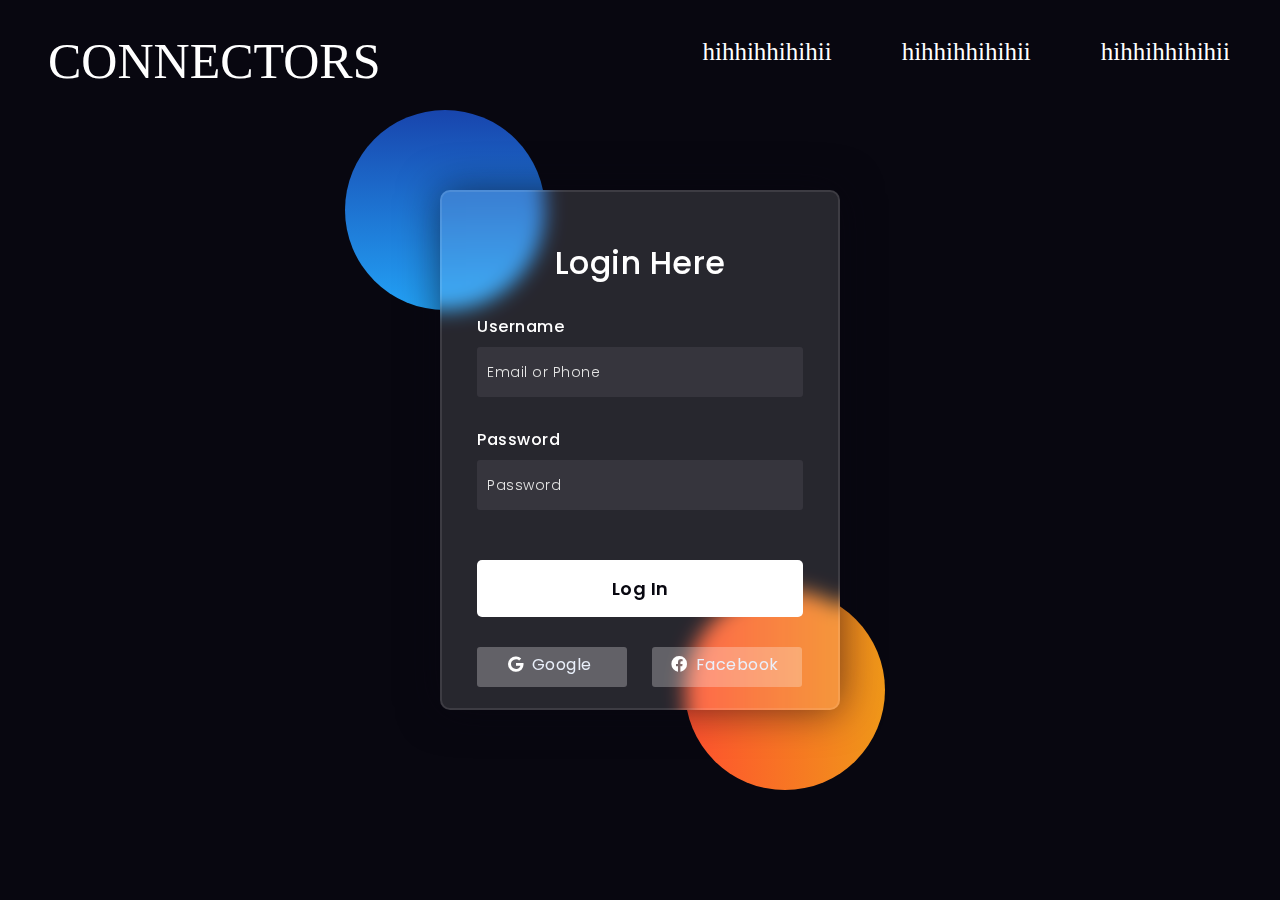
<file: index.html>
<!DOCTYPE html>
<html lang="en">
<head>
  <!-- Design by foolishdeveloper.com -->
    <title>CONNECTORS</title>
 
    <link rel="preconnect" href="https://fonts.gstatic.com">
    <link rel="stylesheet" href="https://cdnjs.cloudflare.com/ajax/libs/font-awesome/5.15.4/css/all.min.css">
    <link href="https://fonts.googleapis.com/css2?family=Poppins:wght@300;500;600&display=swap" rel="stylesheet">
    <link rel="stylesheet" href ="index.css">
    <!--Stylesheet-->
    <style media="screen">
 
    </style> 
</head>
<body>

    <span class="topnav">
        <a>hihhihhihihii</a>
        <a>hihhihhihihii</a>
        <a>hihhihhihihii</a>
    </span>
    <div>
        <p class="brandname">CONNECTORS</p>
        </div>
        

        


    <div class="background">
       
        <div class="shape"></div>
        <div class="shape"></div>
        
    </div>
    <form>
        <h3>Login Here</h3>

        <label for="username">Username</label>
        <input type="text" placeholder="Email or Phone" id="username">

        <label for="password">Password</label>
        <input type="password" placeholder="Password" id="password">

        <button>Log In</button>
        <div class="social">
          <div class="go"><i class="fab fa-google"></i>  Google</div>
          <div class="fb"><i class="fab fa-facebook"></i>  Facebook</div>
        </div>
    </form>

</body>
</html>
</file>
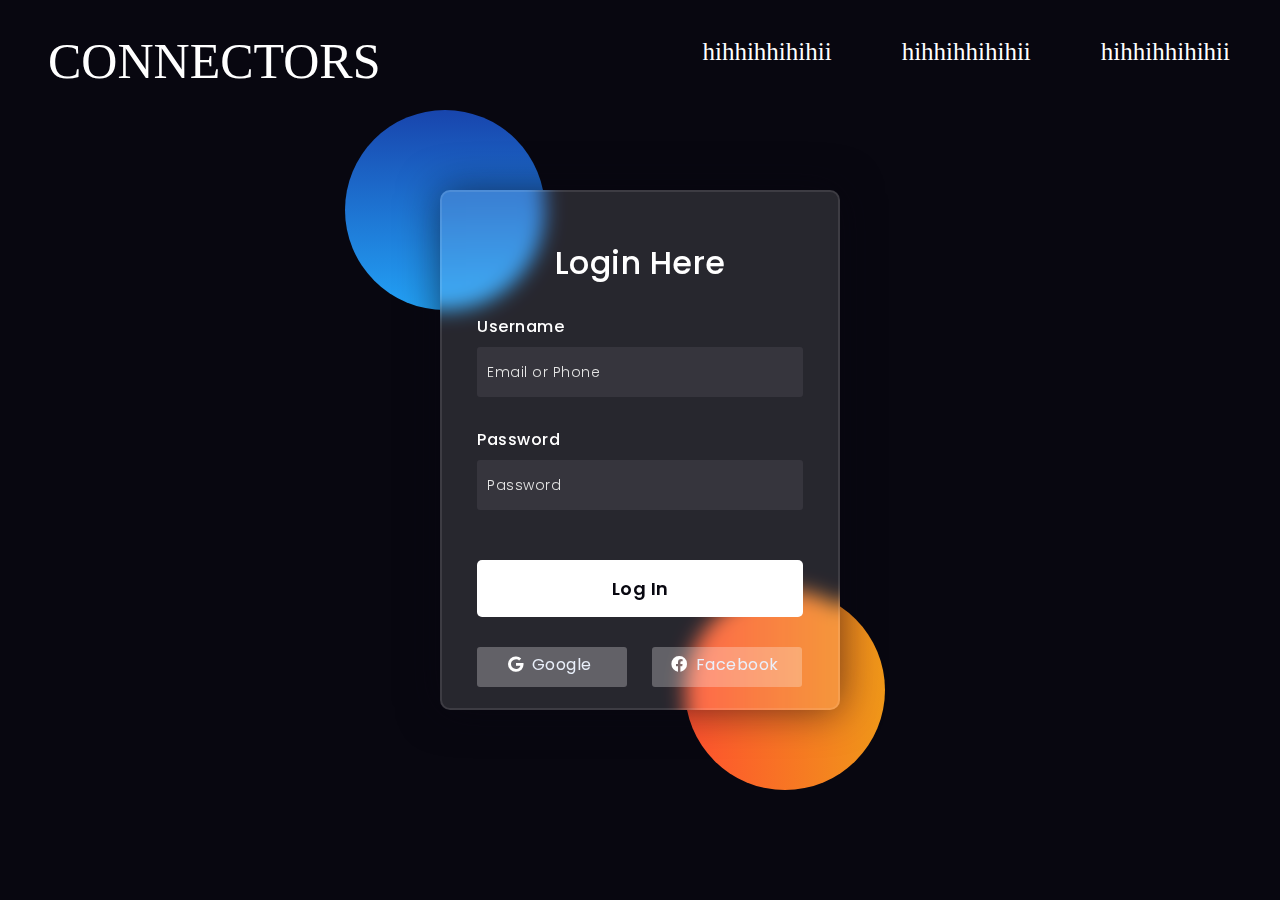
<file: glass.html>
<!DOCTYPE html>
<html lang="en">
<head>
  <!-- Design by foolishdeveloper.com -->
    <title>CONNECTORS</title>
 
    <link rel="preconnect" href="https://fonts.gstatic.com">
    <link rel="stylesheet" href="https://cdnjs.cloudflare.com/ajax/libs/font-awesome/5.15.4/css/all.min.css">
    <link href="https://fonts.googleapis.com/css2?family=Poppins:wght@300;500;600&display=swap" rel="stylesheet">
    <link rel="stylesheet" href ="glass.css">
    <!--Stylesheet-->
    <style media="screen">
 
    </style> 
</head>
<body>

    <span class="topnav">
        <a>hihhihhihihii</a>
        <a>hihhihhihihii</a>
        <a>hihhihhihihii</a>
    </span>
    <div>
        <p class="brandname">CONNECTORS</p>
        </div>
        

        


    <div class="background">
       
        <div class="shape"></div>
        <div class="shape"></div>
        
    </div>
    <form>
        <h3>Login Here</h3>

        <label for="username">Username</label>
        <input type="text" placeholder="Email or Phone" id="username">

        <label for="password">Password</label>
        <input type="password" placeholder="Password" id="password">

        <button>Log In</button>
        <div class="social">
          <div class="go"><i class="fab fa-google"></i>  Google</div>
          <div class="fb"><i class="fab fa-facebook"></i>  Facebook</div>
        </div>
    </form>

</body>
</html>
</file>
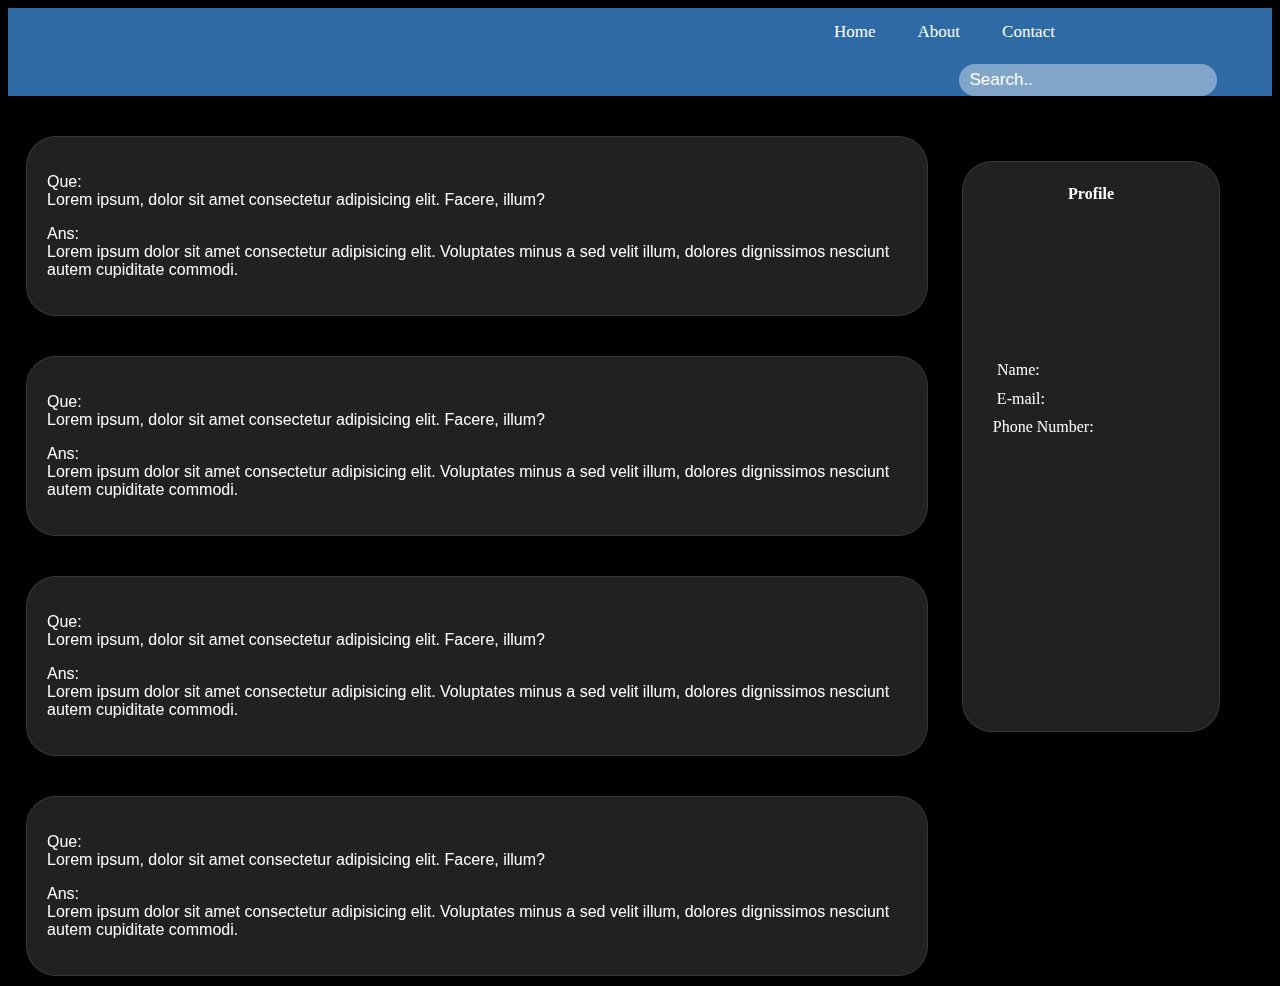
<file: QNA.html>
<!DOCTYPE html>
<html>
<title>Hello</title>
<head>
<meta name="viewport" content="width=device-width, initial-scale=1">
<link rel="stylesheet" href ="./QNA.css">
</head>

<body style="background-color: black;font-family: 'Trebuchet MS';">
    <header>
        <nav>
            <div class="topnav">
                <div class="beforesearch">
                <a href="#home" href="#home" style="color:white">Home</a>
                <a href="#about" style="color:white">About</a>
                <a href="#contact"style="color:white">Contact</a>
                </div>
                <input type="text" placeholder="Search.."style="color:white !important;">
            </div>
        </nav>
    </header>
<form action="">

<aside class="profile">
    <h4>Profile</h4>
    <a class="name">Name: </a>
    <a class="email">E-mail: </a>
    <a class="number">Phone Number: </a>
</aside>

<div class="sec1">
    <p class="q1">Que: <br>Lorem ipsum, dolor sit amet consectetur adipisicing elit. Facere, illum?</p>
    <p class="a1">Ans: <br>Lorem ipsum dolor sit amet consectetur adipisicing elit. Voluptates minus a sed velit illum, dolores dignissimos nesciunt autem cupiditate commodi.</p>
</div>

<div class="sec2">
    <p class="q2">Que: <br>Lorem ipsum, dolor sit amet consectetur adipisicing elit. Facere, illum?</p>
    <p class="a2">Ans: <br>Lorem ipsum dolor sit amet consectetur adipisicing elit. Voluptates minus a sed velit illum, dolores dignissimos nesciunt autem cupiditate commodi.</p>
</div>

<div class="sec3">
    <p class="q3">Que: <br>Lorem ipsum, dolor sit amet consectetur adipisicing elit. Facere, illum?</p>
    <p class="a3">Ans: <br>Lorem ipsum dolor sit amet consectetur adipisicing elit. Voluptates minus a sed velit illum, dolores dignissimos nesciunt autem cupiditate commodi.</p>
</div>

<div class="sec4">
    <p class="q4">Que: <br>Lorem ipsum, dolor sit amet consectetur adipisicing elit. Facere, illum?</p>
    <p class="a4">Ans: <br>Lorem ipsum dolor sit amet consectetur adipisicing elit. Voluptates minus a sed velit illum, dolores dignissimos nesciunt autem cupiditate commodi.</p>
</div>

</form>
</body>
</html>



</body>
</html>
</file>
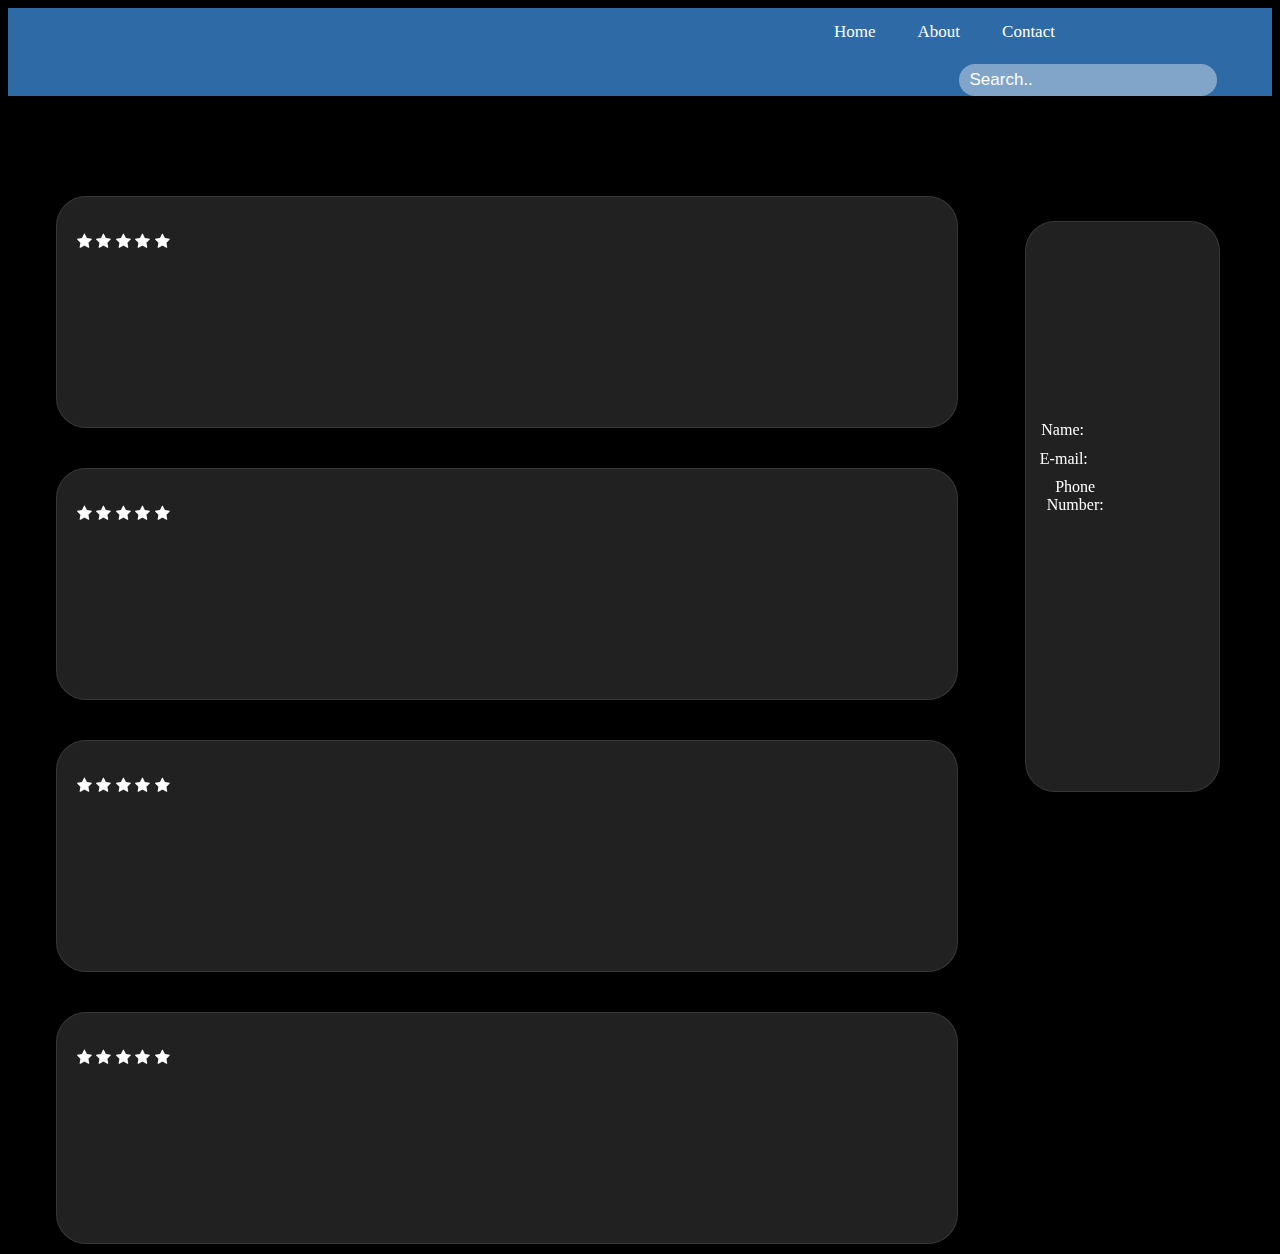
<file: validation.html>
<!DOCTYPE html>
<html>
<title>Hello</title>
<head>
<meta name="viewport" content="width=device-width, initial-scale=1">
<link rel="stylesheet" href ="./validation.css">
<link rel="stylesheet" href="https://cdnjs.cloudflare.com/ajax/libs/font-awesome/4.7.0/css/font-awesome.min.css">
</head>

<body style="background-color: black;font-family: 'Trebuchet MS';">
    <header>
        <nav>
            <div class="topnav">
                <div class="beforesearch">
                <a href="#home" href="#home" style="color:white">Home</a>
                <a href="#about" style="color:white">About</a>
                <a href="#contact"style="color:white">Contact</a>
                </div>
                <input type="text" placeholder="Search.."style="color:white !important;">
            </div>
        </nav>
    </header>
    <div class="total">
    <h3 class="title">IDEAS:</h3>
</div>
    <form action="" style="margin-top:100px;">

<aside class="profile">
    <a class="name">Name: </a>
    <a class="email">E-mail: </a>
    <a class="number">Phone Number: </a>
</aside>

<div class="sec1">
    <p class="idea1"></p>   
    <div class="rating">
        <span class="fa fa-star checked"></span>
        <span class="fa fa-star checked"></span>
        <span class="fa fa-star checked"></span>
        <span class="fa fa-star"></span>
        <span class="fa fa-star"></span>
    </div> 
</div>

<div class="sec2">
    <p class="idea2"></p>
    <div class="rating">
        <span class="fa fa-star checked"></span>
        <span class="fa fa-star checked"></span>
        <span class="fa fa-star checked"></span>
        <span class="fa fa-star"></span>
        <span class="fa fa-star"></span>
    </div> 
</div>

<div class="sec3">
    <p class="idea3"></p>
    <div class="rating">
        <span class="fa fa-star checked"></span>
        <span class="fa fa-star checked"></span>
        <span class="fa fa-star checked"></span>
        <span class="fa fa-star"></span>
        <span class="fa fa-star"></span>
    </div> 
</div>
<div class="sec4">
    <p class="idea4"></p>
    <div class="rating">
        <span class="fa fa-star checked"></span>
        <span class="fa fa-star checked"></span>
        <span class="fa fa-star checked"></span>
        <span class="fa fa-star"></span>
        <span class="fa fa-star"></span>
    </div> 
</div>
</form>
</body>
</html>
</file>
<file: index.css>
*,
*:before,
*:after{
    padding: 0;
    margin: 0;
    box-sizing: border-box;
}
body{
    background-color: #080710;
}
.background{
    width: 430px;
    height: 520px;
    position: absolute;
    transform: translate(-50%,-50%);
    left: 50%;
    top: 50%;
}
.background .shape{
    height: 200px;
    width: 200px;
    position: absolute;
    border-radius: 50%;
}
.shape:first-child{
    background: linear-gradient(
        #1845ad,
        #23a2f6
    );
    left: -80px;
    top: -80px;
}
.shape:last-child{
    background: linear-gradient(
        to right,
        #ff512f,
        #f09819
    );
    right: -30px;
    bottom: -80px;
}
form{
    height: 520px;
    width: 400px;
    background-color: rgba(255,255,255,0.13);
    position: absolute;
    transform: translate(-50%,-50%);
    top: 50%;
    left: 50%;
    border-radius: 10px;
    backdrop-filter: blur(10px);
    border: 2px solid rgba(255,255,255,0.1);
    box-shadow: 0 0 40px rgba(8,7,16,0.6);
    padding: 50px 35px;
}
form *{
    font-family: 'Poppins',sans-serif;
    color: #ffffff;
    letter-spacing: 0.5px;
    outline: none;
    border: none;
}
form h3{
    font-size: 32px;
    font-weight: 500;
    line-height: 42px;
    text-align: center;
}

label{
    display: block;
    margin-top: 30px;
    font-size: 16px;
    font-weight: 500;
}
input{
    display: block;
    height: 50px;
    width: 100%;
    background-color: rgba(255,255,255,0.07);
    border-radius: 3px;
    padding: 0 10px;
    margin-top: 8px;
    font-size: 14px;
    font-weight: 300;
}
::placeholder{
    color: #e5e5e5;
}
button{
    margin-top: 50px;
    width: 100%;
    background-color: #ffffff;
    color: #080710;
    padding: 15px 0;
    font-size: 18px;
    font-weight: 600;
    border-radius: 5px;
    cursor: pointer;
}
.social{
  margin-top: 30px;
  display: flex;
}
.social div{
  background: red;
  width: 150px;
  border-radius: 3px;
  padding: 5px 10px 10px 5px;
  background-color: rgba(255,255,255,0.27);
  color: #eaf0fb;
  text-align: center;
}
.social div:hover{
  background-color: rgba(255,255,255,0.47);
}
.social .fb{
  margin-left: 25px;
}
.social i{
  margin-right: 4px;
}

.brandname{
    padding-left: 3rem;
    padding-top: 2rem;
    color:white;
    font-size: 50px;
  }

  .topnav {
    overflow: hidden;
    background-color: none;
    padding-top: 50px;
  }
  
  /* Navbar links */
  .topnav a {
     
      float: right;
    color: white;
    text-align: center;
    padding: 38px 20px;
    text-decoration: none;
    font-size: 25px;
    padding-right: 50px;
  }
  
  .topnav a:hover {
    background-color: none;
    color: orange;
  }
</file>
<file: glass.css>
*,
*:before,
*:after{
    padding: 0;
    margin: 0;
    box-sizing: border-box;
}
body{
    background-color: #080710;
}
.background{
    width: 430px;
    height: 520px;
    position: absolute;
    transform: translate(-50%,-50%);
    left: 50%;
    top: 50%;
}
.background .shape{
    height: 200px;
    width: 200px;
    position: absolute;
    border-radius: 50%;
}
.shape:first-child{
    background: linear-gradient(
        #1845ad,
        #23a2f6
    );
    left: -80px;
    top: -80px;
}
.shape:last-child{
    background: linear-gradient(
        to right,
        #ff512f,
        #f09819
    );
    right: -30px;
    bottom: -80px;
}
form{
    height: 520px;
    width: 400px;
    background-color: rgba(255,255,255,0.13);
    position: absolute;
    transform: translate(-50%,-50%);
    top: 50%;
    left: 50%;
    border-radius: 10px;
    backdrop-filter: blur(10px);
    border: 2px solid rgba(255,255,255,0.1);
    box-shadow: 0 0 40px rgba(8,7,16,0.6);
    padding: 50px 35px;
}
form *{
    font-family: 'Poppins',sans-serif;
    color: #ffffff;
    letter-spacing: 0.5px;
    outline: none;
    border: none;
}
form h3{
    font-size: 32px;
    font-weight: 500;
    line-height: 42px;
    text-align: center;
}

label{
    display: block;
    margin-top: 30px;
    font-size: 16px;
    font-weight: 500;
}
input{
    display: block;
    height: 50px;
    width: 100%;
    background-color: rgba(255,255,255,0.07);
    border-radius: 3px;
    padding: 0 10px;
    margin-top: 8px;
    font-size: 14px;
    font-weight: 300;
}
::placeholder{
    color: #e5e5e5;
}
button{
    margin-top: 50px;
    width: 100%;
    background-color: #ffffff;
    color: #080710;
    padding: 15px 0;
    font-size: 18px;
    font-weight: 600;
    border-radius: 5px;
    cursor: pointer;
}
.social{
  margin-top: 30px;
  display: flex;
}
.social div{
  background: red;
  width: 150px;
  border-radius: 3px;
  padding: 5px 10px 10px 5px;
  background-color: rgba(255,255,255,0.27);
  color: #eaf0fb;
  text-align: center;
}
.social div:hover{
  background-color: rgba(255,255,255,0.47);
}
.social .fb{
  margin-left: 25px;
}
.social i{
  margin-right: 4px;
}

.brandname{
    padding-left: 3rem;
    padding-top: 2rem;
    color:white;
    font-size: 50px;
  }

  .topnav {
    overflow: hidden;
    background-color: none;
    padding-top: 50px;
  }
  
  /* Navbar links */
  .topnav a {
     
      float: right;
    color: white;
    text-align: center;
    padding: 38px 20px;
    text-decoration: none;
    font-size: 25px;
    padding-right: 50px;
  }
  
  .topnav a:hover {
    background-color: none;
    color: orange;
  }
</file>
<file: QNA.css>
.body{
    font-family: 'Trebuchet MS';
    padding: 20px;
}
.nav1, .nav2, .nav3, .nav4 {
    padding: 10px;
}
.mast {
    background: linear-gradient(
        #1845ad,
        #23a2f6
    ) ;
    color: white;
    padding: 20px;
    font-family: 'Times New Roman', Times, serif;
    padding-right: 40px;
}
nav a {
    float: right;
    padding: 15px;
    padding-top: 1px;
    padding-right: 10px;
}
.chhan {
    padding: 10px;
    font-weight: bold;
}
.topnav {
    overflow: hidden;
    color: white;
    background-color: #47a3ffa6;
    border: white;
  }

.beforesearch {
    padding-left: 800px;
  }
  
  /* Style the links inside the navigation bar */
  .topnav a {
    float: left;
    display: block;
    color: black;
    text-align: center;
    padding: 14px 16px;
    text-decoration: none;
    font-size: 17px;
    margin-left: 10px;
  }
  
  /* Change the color of links on hover */
  .topnav a:hover {
    background-color: rgba(0, 0, 0, 0.541);
  }
  
  /* Style the "active" element to highlight the current page */
  .topnav a.active {
    background-color: #2196F3;
    color: white;
  }
  
  /* Style the search box inside the navigation bar */
  .topnav input[type=text] {
    float: right;
    color: white;
    padding: 6px;
    border-radius: 30px;
    width: 19.5%;
    border: white;
    background-color: rgba(255, 255, 255, 0.4);
    margin-top: 8px;
    margin-right: 55px;
    font-size: 17px;
  }
  .topnav input.active{
      border-color: white;
  }
  ::placeholder { /* Chrome, Firefox, Opera, Safari 10.1+ */
    color: white;
    padding-left: 5px;
    opacity: 1; /* Firefox */
  }
  /* When the screen is less than 600px wide, stack the links and the search field vertically instead of horizontally */
  @media screen and (max-width: 600px) {
    .topnav a, .topnav input[type=text] {
      float: none;
      display: block;
      text-align: left;
      width: 100%;
      margin: 0;
      padding: 14px;
    }
    .topnav input[type=text] {
      border: 1px solid #ccc;
    }
  }
.saras {
    padding-left: 12px;
    padding-top: 5px;
    border: rgba(255, 255, 255, 0.1);
    width: 100%;
    margin-top: 10px;
    margin-bottom: 10px;
}
.search {
    border-radius: 30px;
    width: 71%;
    border: rgba(255, 255, 255, 0.);
    padding: 8px;
    padding-left: 20px;
    margin: 5px;
}
.icon {
    position: absolute;
    border-radius: 50%;
    height: 20%;
    width: 30%;
    top: 10%;
    left: 36%;
}
.name{
    position: absolute;
    top:35%;
    right: 70%;
}
.email {
    position: absolute;
    top: 40%;
    right: 68%;
}
.number {
    position: absolute;
    top: 45%;
    right: 49%;
}
.profile {
    position: relative;
    float: right;
    right: 4%;
    height: 565px;
    width: 20%;
    padding: 2px;
    color:white;
    margin-right: 1px;
    text-align: center;
    border: 1px solid white;
    margin-top: 25px;
    padding-left: 2px;
    background-color: rgba(255, 255, 255, 0.13);
    border-radius: 30px;
    backdrop-filter: blur(10px);
    border: 1px solid rgba(255,255,255,0.1);
}
.search{
   background-color: rgba(255, 255, 255, 0.13); 
   border-radius: 30px;
   backdrop-filter: blur(10px);
   border-top: white;
}
.sec1, .sec2, .sec3, .sec4 {
    border: 1px black;
    font-family:'poppins', sans-serif;
    width: 68%;
    height: auto;
    color: white;
    margin: 10px;
    margin-top: 40px;
    margin-left: 18px;
    padding: 20px;
        /* From https://css.glass */
    background-color: rgba(255, 255, 255, 0.13);
    border-radius: 30px;
    backdrop-filter: blur(10px);
    border: 1px solid rgba(255,255,255,0.1);
}
</file>
<file: validation.css>
.body{
    font-family: 'Trebuchet MS';
    padding: 20px;
}
.nav1, .nav2, .nav3, .nav4 {
    padding: 10px;
}
.mast {
    background: linear-gradient(
        #1845ad,
        #23a2f6
    ) ;
    color: white;
    padding: 20px;
    font-family: 'Times New Roman', Times, serif;
    padding-right: 40px;
}
nav a {
    float: right;
    padding: 15px;
    padding-top: 1px;
    padding-right: 10px;
}
.chhan {
    padding: 10px;
    font-weight: bold;
}
.topnav {
    overflow: hidden;
    color: white;
    background-color: #47a3ffa6;
    border: white;
  }

.beforesearch {
    padding-left: 800px;
  }
  
  /* Style the links inside the navigation bar */
  .topnav a {
    float: left;
    display: block;
    color: black;
    text-align: center;
    padding: 14px 16px;
    text-decoration: none;
    font-size: 17px;
    margin-left: 10px;
  }
  
  /* Change the color of links on hover */
  .topnav a:hover {
    background-color: rgba(0, 0, 0, 0.541);
  }
  
  /* Style the "active" element to highlight the current page */
  .topnav a.active {
    background-color: #2196F3;
    color: white;
  }
  
  /* Style the search box inside the navigation bar */
  .topnav input[type=text] {
    float: right;
    color: white;
    padding: 6px;
    border-radius: 30px;
    width: 19.5%;
    border: white;
    background-color: rgba(255, 255, 255, 0.4);
    margin-top: 8px;
    margin-right: 55px;
    font-size: 17px;
  }
  .topnav input.active{
      border-color: white;
  }
  ::placeholder { /* Chrome, Firefox, Opera, Safari 10.1+ */
    color: white;
    padding-left: 5px;
    opacity: 1; /* Firefox */
  }
  /* When the screen is less than 600px wide, stack the links and the search field vertically instead of horizontally */
  @media screen and (max-width: 600px) {
    .topnav a, .topnav input[type=text] {
      float: none;
      display: block;
      text-align: left;
      width: 100%;
      margin: 0;
      padding: 14px;
    }
    .topnav input[type=text] {
      border: 1px solid #ccc;
    }
  }
.saras {
    padding-left: 12px;
    padding-top: 5px;
    border: rgba(255, 255, 255, 0.1);
    width: 100%;
    margin-top: 10px;
    margin-bottom: 10px;
}
.search {
    border-radius: 30px;
    width: 71%;
    border: rgba(255, 255, 255, 0.);
    padding: 8px;
    padding-left: 20px;
    margin: 5px;
}
.icon {
    position: absolute;
    border-radius: 50%;
    height: 20%;
    width: 30%;
    top: 10%;
    left: 36%;
}
.name{
    position: absolute;
    top:35%;
    right: 70%;
}
.email {
    position: absolute;
    top: 40%;
    right: 68%;
}
.number {
    position: absolute;
    top: 45%;
    right: 49%;
}
.profile {
    position: relative;
    float: right;
    right: 4%;
    height: 565px;
    width: 15%;
    padding: 2px;
    color:white;
    margin-right: 1px;
    text-align: center;
    border: 1px solid white;
    margin-top: 25px;
    padding-left: 2px;
    background-color: rgba(255, 255, 255, 0.13);
    border-radius: 30px;
    backdrop-filter: blur(10px);
    border: 1px solid rgba(255,255,255,0.1);
}
.search{
   background-color: rgba(255, 255, 255, 0.13); 
   border-radius: 30px;
   backdrop-filter: blur(10px);
   border-top: white;
}
.sec1, .sec2, .sec3, .sec4 {
    border: 1px black;
    font-family:'poppins', sans-serif;
    width: 68%;
    height: 190px;
    color: white;
    margin: 10px;
    margin-top: 40px;
    margin-left: 48px;
    padding: 20px;
        /* From https://css.glass */
    background-color: rgba(255, 255, 255, 0.13);
    border-radius: 30px;
    backdrop-filter: blur(10px);
    border: 1px solid rgba(255,255,255,0.1);
}
.total{
    position: relative;
}
.title{
    color: white;
    position: absolute;
    right: 1750px;
    top: 20px;
}
</file>
